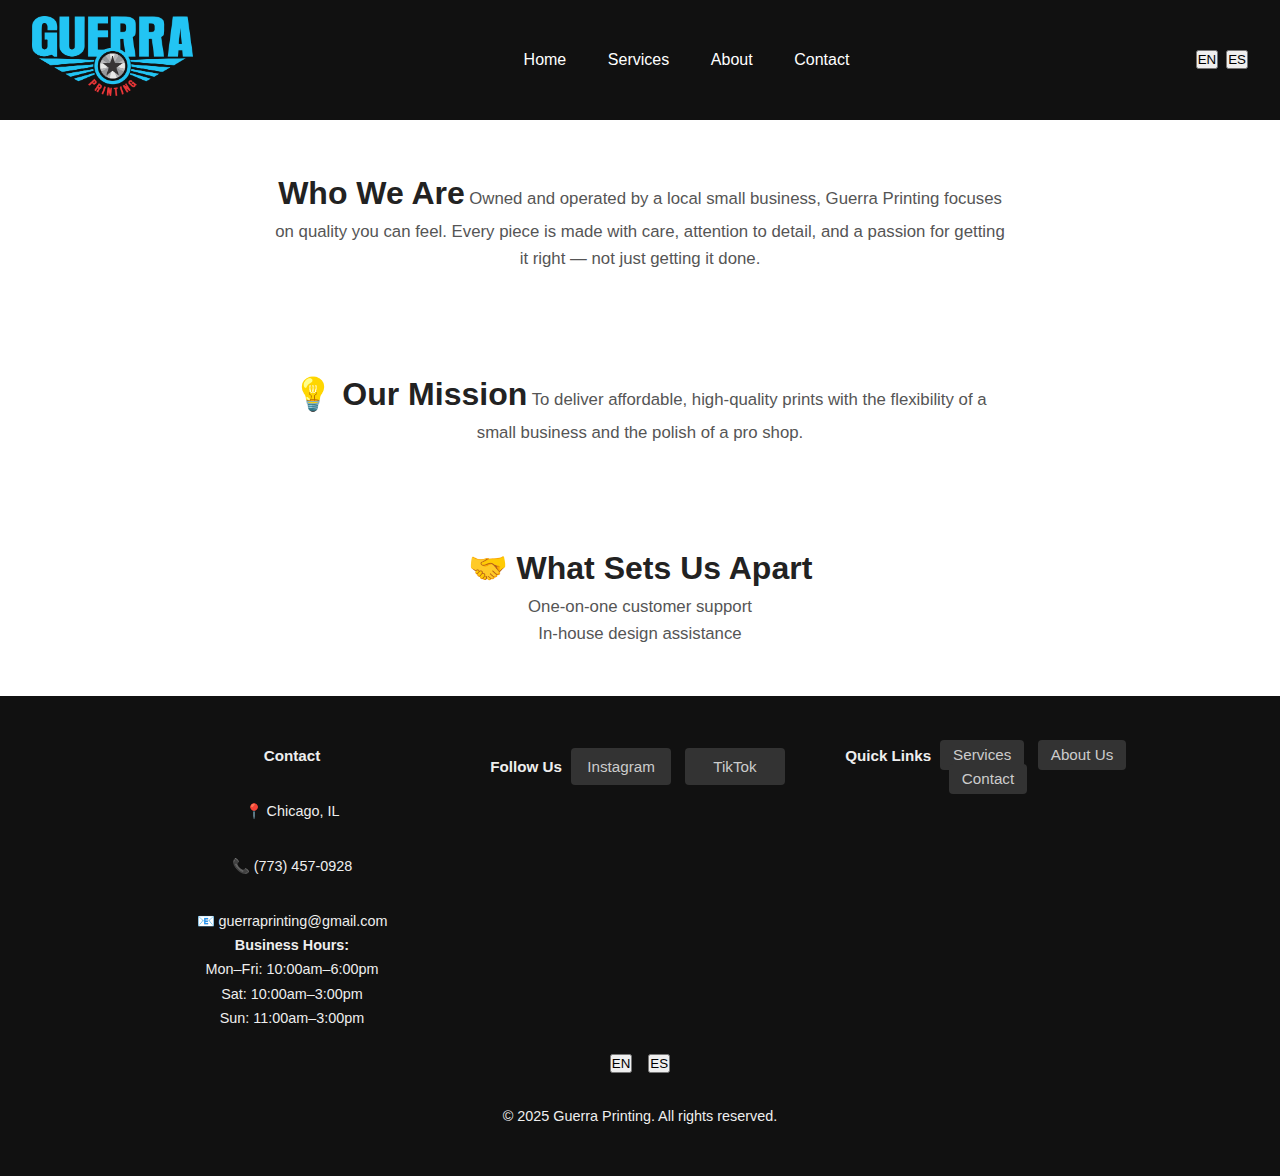
<file: about.html>
<!DOCTYPE html>
<html lang="en">
<head>
  <meta charset="UTF-8" />
  <meta name="viewport" content="width=device-width, initial-scale=1.0"/>
  <title>About Us | Guerra Printing</title>
  <link rel="stylesheet" href="style.css" />
</head>
<body class="fade-in">

  <!-- Header -->
  <header>
    <div class="logo">
      <img src="logo.png" alt="Guerra Printing Logo" />
    </div>
    <nav>
      <ul>
        <li><a href="index.html" class="lang en">Home</a><a href="index.html" class="lang es">Inicio</a></li>
        <li class="dropdown">
          <a href="services.html" class="lang en">Services</a><a href="services.html" class="lang es">Servicios</a>
          <div class="dropdown-content">
            <a href="services.html#apparel" class="lang en">Apparel</a>
            <a href="services.html#apparel" class="lang es">Ropa</a>
            <a href="services.html#paper" class="lang en">Paper Products</a>
            <a href="services.html#paper" class="lang es">Productos de Papel</a>
            <a href="services.html#signs" class="lang en">Signage</a>
            <a href="services.html#signs" class="lang es">Letreros</a>
            <a href="services.html#specialty" class="lang en">Specialty Items</a>
            <a href="services.html#specialty" class="lang es">Artículos Especiales</a>
          </div>
        </li>
        <li><a href="about.html" class="lang en">About</a><a href="about.html" class="lang es">Nosotros</a></li>
        <li><a href="contact.html" class="lang en">Contact</a><a href="contact.html" class="lang es">Contacto</a></li>
      </ul>
    </nav>
    <div class="lang-toggle top">
      <button onclick="setLanguage('en')">EN</button>
      <button onclick="setLanguage('es')">ES</button>
    </div>
  </header>

  <!-- About Section -->
  <section class="about-section">
    <h2 class="lang en">Who We Are</h2>
    <h2 class="lang es">Quiénes Somos</h2>
    <p class="section-caption lang en">
      Owned and operated by a local small business, Guerra Printing focuses on quality you can feel. Every piece is made with care, attention to detail, and a passion for getting it right — not just getting it done.
    </p>
    <p class="section-caption lang es">
      Propiedad y operado por un pequeño negocio local, Guerra Printing se enfoca en calidad que se nota. Cada trabajo se realiza con cuidado, atención al detalle y pasión por hacerlo bien — no solo por hacerlo rápido.
    </p>
  </section>

<section class="about-section">
  <h2 class="lang en">💡 Our Mission</h2>
  <h2 class="lang es">💡 Nuestra Misión</h2>
  <p class="section-caption lang en">
    To deliver affordable, high-quality prints with the flexibility of a small business and the polish of a pro shop.
  </p>
  <p class="section-caption lang es">
    Entregar impresiones asequibles y de alta calidad con la flexibilidad de un negocio pequeño y el nivel de un taller profesional.
  </p>
</section>

 <section class="about-section">
  <h2 class="lang en">🤝 What Sets Us Apart</h2>
  <h2 class="lang es">🤝 Lo Que Nos Distingue</h2>
  
  <div class="lang en section-caption">
    <p>One-on-one customer support</p>
    <p>In-house design assistance</p>
  </div>

  <div class="lang es section-caption">
    <p>Atención personalizada</p>
    <p>Asistencia con diseño incluido</p>
  </div>
</section>


  <!-- Footer -->
  <footer>
    <div class="footer-grid">
      <div>
        <h4 class="lang en">Contact</h4>
        <h4 class="lang es">Contacto</h4>
        <p>📍 Chicago, IL</p>
        <p>📞 (773) 457-0928</p>
        <p>📧 guerraprinting@gmail.com</p>
        <p class="lang en"><strong>Business Hours:</strong><br>Mon–Fri: 10:00am–6:00pm<br>Sat: 10:00am–3:00pm<br>Sun: 11:00am–3:00pm</p>
        <p class="lang es"><strong>Horario:</strong><br>Lun–Vie: 10:00am–6:00pm<br>Sáb: 10:00am–3:00pm<br>Dom: 11:00am–3:00pm</p>
      </div>
      <div>
        <h4 class="lang en">Follow Us</h4>
        <h4 class="lang es">Síguenos</h4>
        <a href="https://www.instagram.com/guerra_printing/" target="_blank">Instagram</a>
        <a href="https://www.tiktok.com/@guerraprinting1" target="_blank">TikTok</a>
      </div>
      <div>
        <h4 class="lang en">Quick Links</h4>
        <h4 class="lang es">Enlaces Rápidos</h4>
        <a href="services.html" class="lang en">Services</a>
        <a href="services.html" class="lang es">Servicios</a>
        <a href="about.html" class="lang en">About Us</a>
        <a href="about.html" class="lang es">Sobre Nosotros</a>
        <a href="contact.html" class="lang en">Contact</a>
        <a href="contact.html" class="lang es">Contacto</a>
      </div>
    </div>
    <div class="lang-toggle bottom">
      <button onclick="setLanguage('en')">EN</button>
      <button onclick="setLanguage('es')">ES</button>
    </div>
    <p>© 2025 Guerra Printing. All rights reserved.</p>
  </footer>

  <!-- Language Script -->
  <script>
    function setLanguage(lang) {
      document.querySelectorAll('.lang').forEach(el => el.style.display = 'none');
      document.querySelectorAll('.' + lang).forEach(el => el.style.display = 'inline');
    }
    setLanguage('en');
  </script>

</body>
</html>
</file>
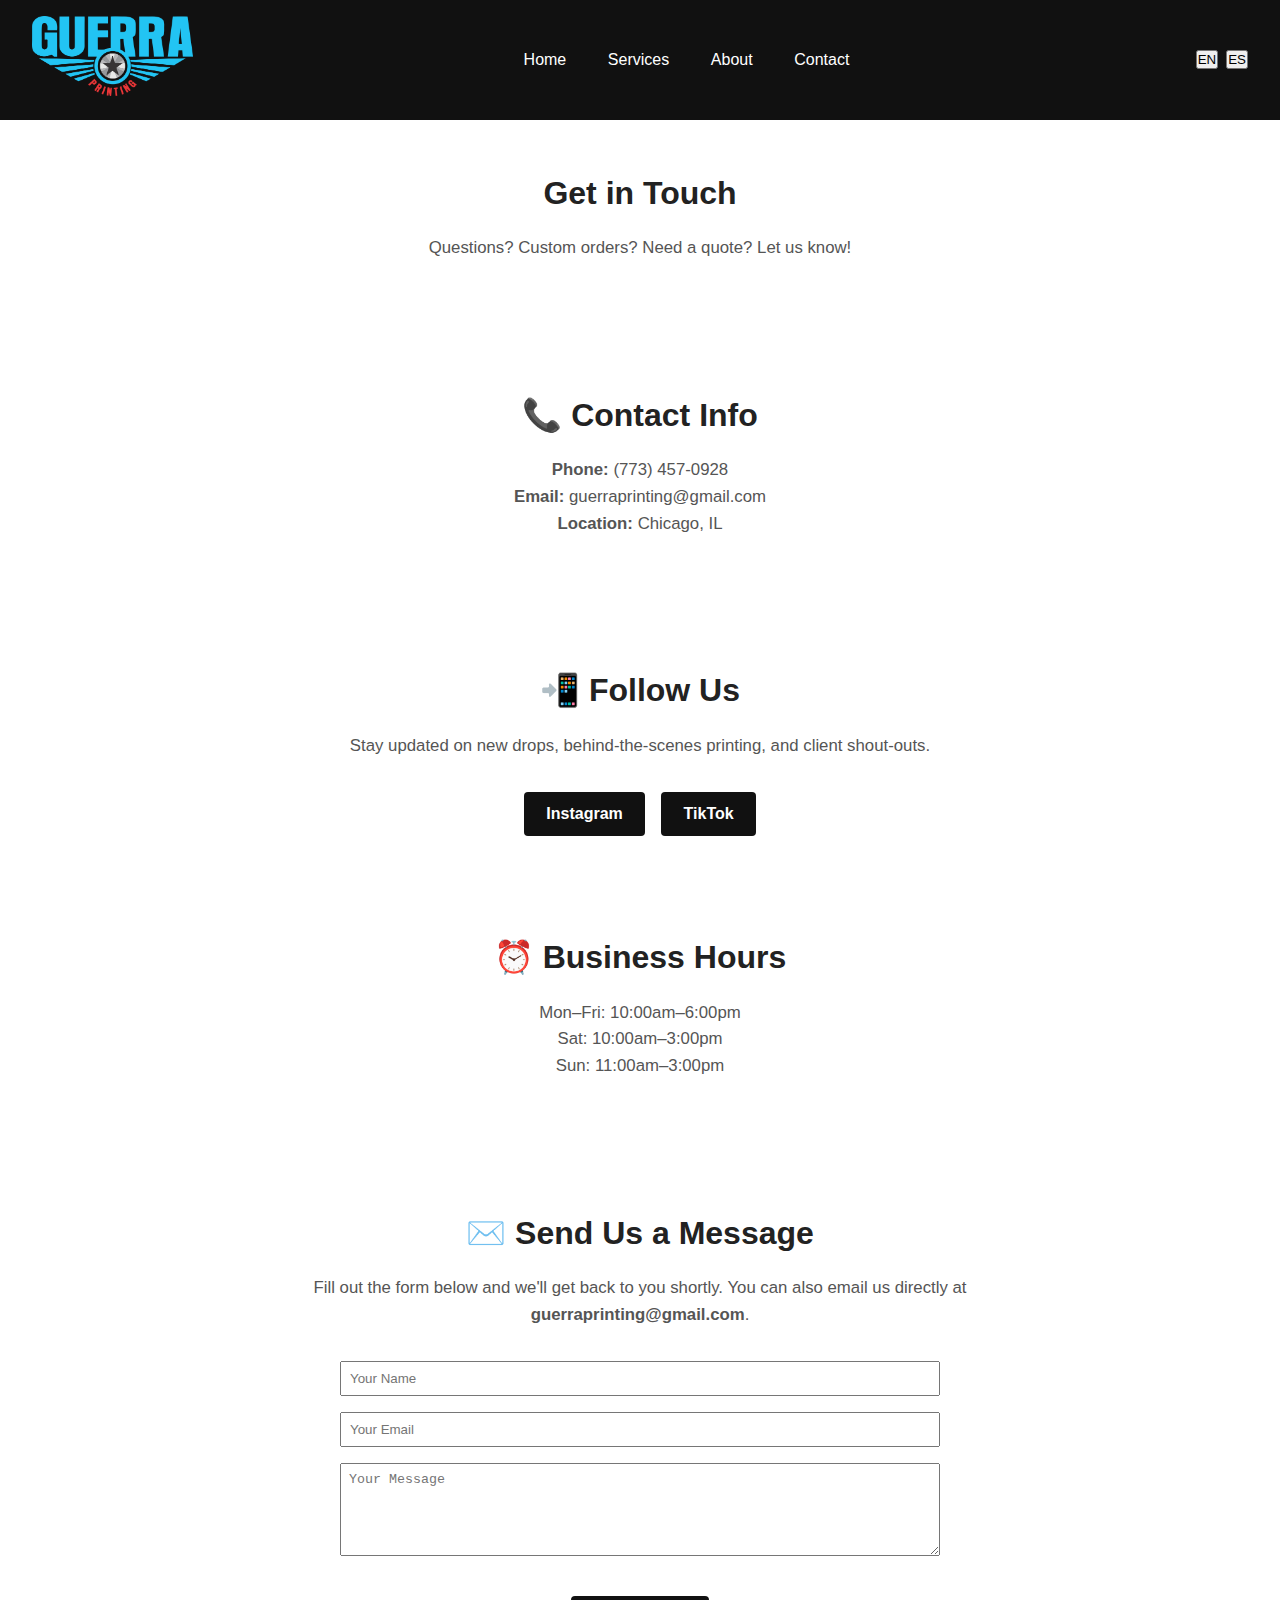
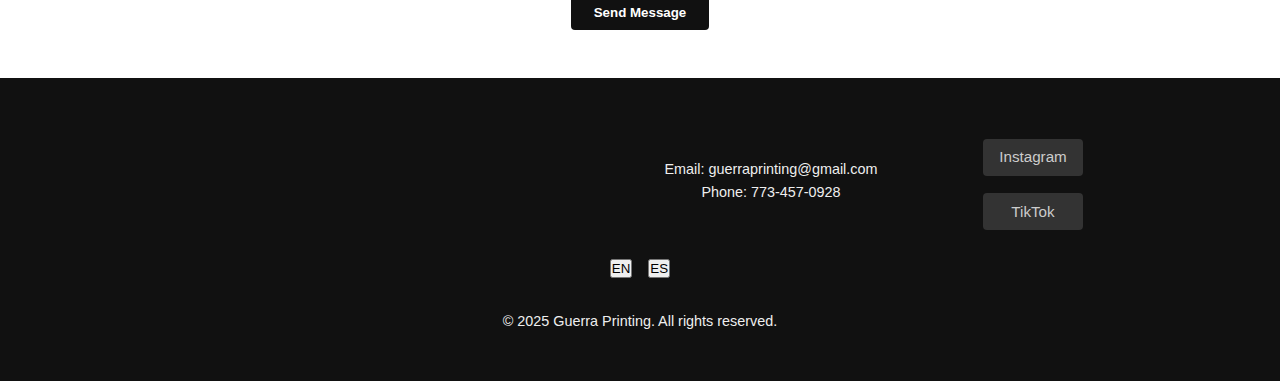
<file: contact.html>
<!DOCTYPE html>
<html lang="en">
<head>
  <meta charset="UTF-8" />
  <meta name="viewport" content="width=device-width, initial-scale=1.0"/>
  <title>Contact Us | Guerra Printing</title>
  <link rel="stylesheet" href="style.css" />
</head>
<body class="fade-in">

  <!-- Header -->
  <header>
    <div class="logo">
      <img src="logo.png" alt="Guerra Printing Logo" />
    </div>
    <nav>
      <ul>
        <li>
          <a href="index.html" class="lang en">Home</a>
          <a href="index.html" class="lang es">Inicio</a>
        </li>
        <li class="dropdown">
          <a href="services.html" class="lang en">Services</a>
          <a href="services.html" class="lang es">Servicios</a>
          <div class="dropdown-content">
            <a href="services.html#apparel" class="lang en">Apparel</a>
            <a href="services.html#apparel" class="lang es">Ropa</a>
            <a href="services.html#paper" class="lang en">Paper Products</a>
            <a href="services.html#paper" class="lang es">Productos de Papel</a>
            <a href="services.html#signs" class="lang en">Signage</a>
            <a href="services.html#signs" class="lang es">Letreros</a>
            <a href="services.html#specialty" class="lang en">Specialty Items</a>
            <a href="services.html#specialty" class="lang es">Artículos Especiales</a>
          </div>
        </li>
        <li>
          <a href="about.html" class="lang en">About</a>
          <a href="about.html" class="lang es">Nosotros</a>
        </li>
        <li>
          <a href="contact.html" class="lang en">Contact</a>
          <a href="contact.html" class="lang es">Contacto</a>
        </li>
      </ul>
    </nav>
    <div class="lang-toggle top">
      <button onclick="setLanguage('en')">EN</button>
      <button onclick="setLanguage('es')">ES</button>
    </div>
  </header>

  <!-- Get in Touch -->
  <section class="about-section">
    <h2 class="lang en">Get in Touch</h2>
    <h2 class="lang es">Contáctanos</h2>
    <p class="section-caption lang en">Questions? Custom orders? Need a quote? Let us know!</p>
    <p class="section-caption lang es">¿Preguntas? ¿Pedidos personalizados? ¿Necesitas una cotización? ¡Cuéntanos!</p>
  </section>

  <!-- Contact Info -->
  <section class="about-section">
    <h2 class="lang en">📞 Contact Info</h2>
    <h2 class="lang es">📞 Información de Contacto</h2>
    <div class="section-caption lang en">
      <p><strong>Phone:</strong> (773) 457-0928</p>
      <p><strong>Email:</strong> guerraprinting@gmail.com</p>
      <p><strong>Location:</strong> Chicago, IL</p>
    </div>
    <div class="section-caption lang es">
      <p><strong>Teléfono:</strong> (773) 457-0928</p>
      <p><strong>Correo:</strong> guerraprinting@gmail.com</p>
      <p><strong>Ubicación:</strong> Chicago, IL</p>
    </div>
  </section>

  <!-- Follow Us -->
  <section class="about-section">
    <h2 class="lang en">📲 Follow Us</h2>
    <h2 class="lang es">📲 Síguenos</h2>
    <p class="section-caption lang en">Stay updated on new drops, behind-the-scenes printing, and client shout-outs.</p>
    <p class="section-caption lang es">Mantente al día con nuevos diseños, procesos de impresión y destacados de clientes.</p>
    <div class="about-buttons">
      <a href="https://www.instagram.com/guerra_printing/" class="btn" target="_blank">Instagram</a>
      <a href="https://www.tiktok.com/@guerraprinting1" class="btn" target="_blank">TikTok</a>
    </div>
  </section>

  <!-- Business Hours -->
  <section class="about-section">
    <h2 class="lang en">⏰ Business Hours</h2>
    <h2 class="lang es">⏰ Horario</h2>
    <div class="section-caption lang en">
      <p>Mon–Fri: 10:00am–6:00pm</p>
      <p>Sat: 10:00am–3:00pm</p>
      <p>Sun: 11:00am–3:00pm</p>
    </div>
    <div class="section-caption lang es">
      <p>Lun–Vie: 10:00am–6:00pm</p>
      <p>Sáb: 10:00am–3:00pm</p>
      <p>Dom: 11:00am–3:00pm</p>
    </div>
  </section>

  <!-- Contact Form -->
  <section class="about-section">
    <h2 class="lang en">✉️ Send Us a Message</h2>
    <h2 class="lang es">✉️ Envíanos un Mensaje</h2>
    <p class="section-caption lang en">Fill out the form below and we'll get back to you shortly. You can also email us directly at <strong>guerraprinting@gmail.com</strong>.</p>
    <p class="section-caption lang es">Completa el formulario y te responderemos pronto. También puedes escribirnos directamente a <strong>guerraprinting@gmail.com</strong>.</p>
    <form action="https://formspree.io/f/YOUR_FORM_ID" method="POST" style="max-width: 600px; margin: auto;">
      <input type="text" name="name" placeholder="Your Name" required style="width: 100%; padding: 0.5rem; margin-bottom: 1rem;">
      <input type="email" name="email" placeholder="Your Email" required style="width: 100%; padding: 0.5rem; margin-bottom: 1rem;">
      <textarea name="message" placeholder="Your Message" rows="5" required style="width: 100%; padding: 0.5rem; margin-bottom: 1rem;"></textarea>
      <div class="about-buttons">
        <button type="submit" class="btn lang en">Send Message</button>
        <button type="submit" class="btn lang es">Enviar Mensaje</button>
      </div>
    </form>
  </section>

    <!-- Footer -->
<footer>
  <div class="footer-grid">
    <div>
      <h4 class="lang lang-en">Guerra Printing</h4>
      <h4 class="lang lang-es">Guerra Printing</h4>
      <p class="lang lang-en">High-quality custom printing services for your business and personal needs.</p>
      <p class="lang lang-es">Servicios de impresión personalizados de alta calidad para sus necesidades comerciales y personales.</p>
    </div>
    <div>
      <h4 class="lang lang-en">Business Hours</h4>
      <h4 class="lang lang-es">Horario Comercial</h4>
      <p class="lang lang-en">Mon–Fri: 10:00am–6:00pm<br>Sat: 10:00am–3:00pm<br>Sun: 11:00am–3:00pm</p>
      <p class="lang lang-es">Lun–Vie: 10:00am–6:00pm<br>Sáb: 10:00am–3:00pm<br>Dom: 11:00am–3:00pm</p>
    </div>
    <div>
      <h4 class="lang lang-en">Contact</h4>
      <h4 class="lang lang-es">Contacto</h4>
      <p>Email: guerraprinting@gmail.com<br>Phone: 773-457-0928</p>
    </div>
    <div>
      <h4 class="lang lang-en">Follow Us</h4>
      <h4 class="lang lang-es">Síguenos</h4>
      <div class="social-links">
        <a href="https://www.instagram.com/guerra_printing/" target="_blank">Instagram</a>
        <a href="https://www.tiktok.com/@guerraprinting1" target="_blank">TikTok</a>
      </div>
    </div>
  </div>
  <div class="lang-toggle bottom">
    <button onclick="setLanguage('en')">EN</button>
    <button onclick="setLanguage('es')">ES</button>
  </div>
  <p>&copy; 2025 Guerra Printing. All rights reserved.</p>
</footer>
  
  <!-- Language Script (Fixes Display Issue) -->
  <script>
    function setLanguage(lang) {
      document.querySelectorAll('.lang').forEach(el => el.style.display = 'none');
      document.querySelectorAll('.' + lang).forEach(el => {
        const tag = el.tagName;
        if (tag === 'P' || tag === 'H2' || tag === 'DIV' || tag === 'SECTION') {
          el.style.display = 'block';
        } else {
          el.style.display = 'inline';
        }
      });
    }
    setLanguage('en');
  </script>

</body>
</html>
</file>
<file: style.css>
/* === Reset === */
* {
  margin: 0;
  padding: 0;
  box-sizing: border-box;
}

body {
  font-family: 'Segoe UI', Tahoma, Geneva, Verdana, sans-serif;
  background: #fff;
  color: #222;
  line-height: 1.6;
  transition: opacity 1s ease-in;
  opacity: 1;
}

body.fade-in {
  opacity: 1;
}

.lang {
  display: none;
}
.lang-en {
  display: block;
}

/* === Header === */
header {
  display: flex;
  justify-content: space-between;
  align-items: center;
  background: #111;
  padding: 1rem 2rem;
  position: sticky;
  top: 0;
  z-index: 1000;
  flex-wrap: wrap;
  gap: 1rem;
}

.logo img {
  height: 80px;
}

nav {
  flex: 2;
  display: flex;
  justify-content: center;
}

nav ul {
  display: flex;
  list-style: none;
  gap: 1rem;
}

nav li {
  position: relative;
}

nav a {
  color: #fff;
  text-decoration: none;
  padding: 0.5rem 0.8rem;
  transition: background 0.3s, color 0.3s;
  border-radius: 4px;
}

nav a:hover {
  background: #414141;
}

.dropdown-content {
  display: none;
  position: absolute;
  top: 100%;
  left: 0;
  background: #222;
  flex-direction: column;
  min-width: 180px;
  z-index: 999;
  box-shadow: 0 4px 8px rgba(0,0,0,0.2);
}

.dropdown-content a {
  padding: 0.5rem 1rem;
  color: #fff;
  white-space: nowrap;
}

.dropdown:hover .dropdown-content {
  display: flex;
}

.lang-toggle.top {
  margin-left: auto;
  display: flex;
  gap: 0.5rem;
  align-items: center;
  padding-left: 1rem;
}

/* === Hero Section === */
.hero {
  position: relative;
  height: 85vh;
  overflow: hidden;
}

.slide-img {
  position: absolute;
  width: 100%;
  height: 100%;
  object-fit: cover;
  top: 0;
  left: 0;
  opacity: 0;
  transition: opacity 1s ease-in-out;
}

.hero-overlay {
  position: relative;
  z-index: 1;
  background: rgba(0, 0, 0, 0.6);
  color: #fff;
  height: 100%;
  display: flex;
  align-items: center;
  justify-content: center;
  text-align: center;
  padding: 2rem;
}

.hero-text-wrapper {
  max-width: 700px;
  display: flex;
  flex-direction: column;
  align-items: center;
  gap: 0.5rem;
}

.hero-text-wrapper h1 {
  font-size: 2.6rem;
  font-weight: 800;
  line-height: 1.2;
  margin-bottom: 1rem;
}

.hero-text-wrapper p {
  font-size: 1.1rem;
  line-height: 1.6;
  max-width: 650px;
  margin: 1rem auto 0;
  color: #f0f0f0;
  text-shadow: 0 1px 2px rgba(0,0,0,0.5);
}

.hero-buttons {
  margin-top: 1.2rem;
}

.hero .btn {
  display: inline-block;
  margin: 0.5rem;
  padding: 0.75rem 1.5rem;
  background-color: #ff4c4c;
  color: white;
  border: none;
  border-radius: 6px;
  font-weight: bold;
  text-decoration: none;
  transition: background 0.3s ease;
}

.hero .btn:hover {
  background-color: #d63939;
}

/* === Homepage: What We Print === */
section.service-highlight {
  padding: 3rem 2rem;
  display: flex;
  flex-direction: column;
  gap: 2.5rem;
  max-width: 1100px;
  margin: 0 auto;
}

.service-box {
  display: flex;
  align-items: center;
  gap: 2rem;
  flex-wrap: wrap;
  justify-content: center;
}

.service-box.reverse {
  flex-direction: row-reverse;
}

.service-img {
  width: 100%;
  max-width: 380px;
  border-radius: 10px;
  box-shadow: 0 4px 8px rgba(0,0,0,0.15);
}

.service-text {
  max-width: 520px;
  flex: 1;
  text-align: left;
}

.service-text h2 {
  font-size: 1.75rem;
  margin-bottom: 0.6rem;
}

.service-text p {
  font-size: 1.05rem;
  margin-bottom: 1rem;
  line-height: 1.6;
}

.service-text .btn {
  background: #111;
  color: #fff;
  padding: 0.6rem 1.2rem;
  border-radius: 4px;
  font-weight: bold;
  text-decoration: none;
  display: inline-block;
  transition: background 0.3s;
}

.service-text .btn:hover {
  background: #ff4c4c;
}

/* === Services Page === */
.services-page {
  padding: 3rem 2rem;
  max-width: 1100px;
  margin: auto;
}

.service-block {
  display: flex;
  flex-wrap: wrap;
  gap: 2rem;
  margin-bottom: 4rem;
  align-items: center;
  justify-content: center;
}

.service-block.reverse {
  flex-direction: row-reverse;
}

.service-block img {
  width: 100%;
  max-width: 320px;
  height: auto;
  border-radius: 10px;
  box-shadow: 0 4px 10px rgba(0, 0, 0, 0.15);
}
.service-block .text {
  flex: 1;
  min-width: 240px;
  max-width: 500px;
  text-align: left;
}

.service-block .text h2 {
  font-size: 1.8rem;
  margin-bottom: 0.5rem;
}

.service-block .text p {
  font-size: 1.05rem;
  margin-bottom: 1rem;
  line-height: 1.6;
}

.service-block .btn {
  background: #111;
  color: #fff;
  padding: 0.6rem 1.2rem;
  border-radius: 4px;
  font-weight: bold;
  text-decoration: none;
  display: inline-block;
  transition: background 0.3s;
}

.service-block .btn:hover {
  background: #333;
}

/* === About & Contact Shared Layout === */
.about-section {
  text-align: center;
  padding: 3rem 2rem;
  max-width: 800px;
  margin: 0 auto;
}

.about-section h2 {
  font-size: 2rem;
  font-weight: 800;
  margin-bottom: 1rem;
}

.section-caption {
  color: #555;
  font-size: 1.05rem;
  margin-bottom: 2rem;
}

.about-buttons {
  display: flex;
  justify-content: center;
  flex-wrap: wrap;
  gap: 1rem;
  margin-top: 1rem;
}

.about-buttons .btn {
  padding: 0.6rem 1.4rem;
  background-color: #111;
  color: #fff;
  border: none;
  border-radius: 4px;
  font-weight: bold;
  cursor: pointer;
  text-decoration: none;
  transition: background 0.3s ease;
}

.about-buttons .btn:hover {
  background-color: #333;
}

/* === Footer === */
footer {
  background: #111;
  color: #eee;
  padding: 3rem 2rem;
  font-size: 0.95rem;
  text-align: center;
}

.footer-grid {
  display: flex;
  flex-wrap: wrap;
  justify-content: center;
  text-align: center;
  gap: 3rem;
  max-width: 1000px;
  margin: 0 auto;
}

.footer-grid div {
  min-width: 200px;
  max-width: 300px;
  flex: 1;
  text-align: center;
}

.social-links {
  display: flex;
  justify-content: center;
  flex-wrap: wrap;
  gap: 0.5rem;
  margin-top: 0.5rem;
}

footer a {
  background-color: #333;
  color: #ccc;
  text-decoration: none;
  display: inline-block;
  margin: 0.3rem;
  padding: 0.4rem 0.8rem;
  border-radius: 4px;
  transition: background 0.3s;
  text-align: center;
  min-width: 100px;
}

footer a:hover {
  background: #555;
  color: #fff;
}

footer p {
  margin-top: 2rem;
  text-align: center;
  font-size: 0.9rem;
}

.lang-toggle.bottom {
  display: flex;
  justify-content: center;
  gap: 1rem;
  margin-top: 1.5rem;
}

.email-indent {
  display: inline-block;
  margin-left: 40px; /* Adjust to your preference */
}



/* === Responsive === */
@media (max-width: 768px) {
  nav ul {
    flex-direction: column;
    width: 100%;
  }
  .service-block,
  .service-box {
    flex-direction: column;
    text-align: center;
  }
  .service-block .text,
  .service-text {
    text-align: center;
  }
  .hero-text-wrapper h1 {
    font-size: 1.8rem;
  }
  .hero-text-wrapper p {
    font-size: 1rem;
  }
  .footer-grid {
    flex-direction: column;
    text-align: center;
  }
  .lang-toggle.top {
    justify-content: center;
    width: 100%;
    padding-top: 1rem;
  }
  .lang-toggle.bottom {
    flex-direction: column;
    gap: 0.5rem;
  }
  .about-buttons {
    flex-direction: column;
  }
}
</file>
